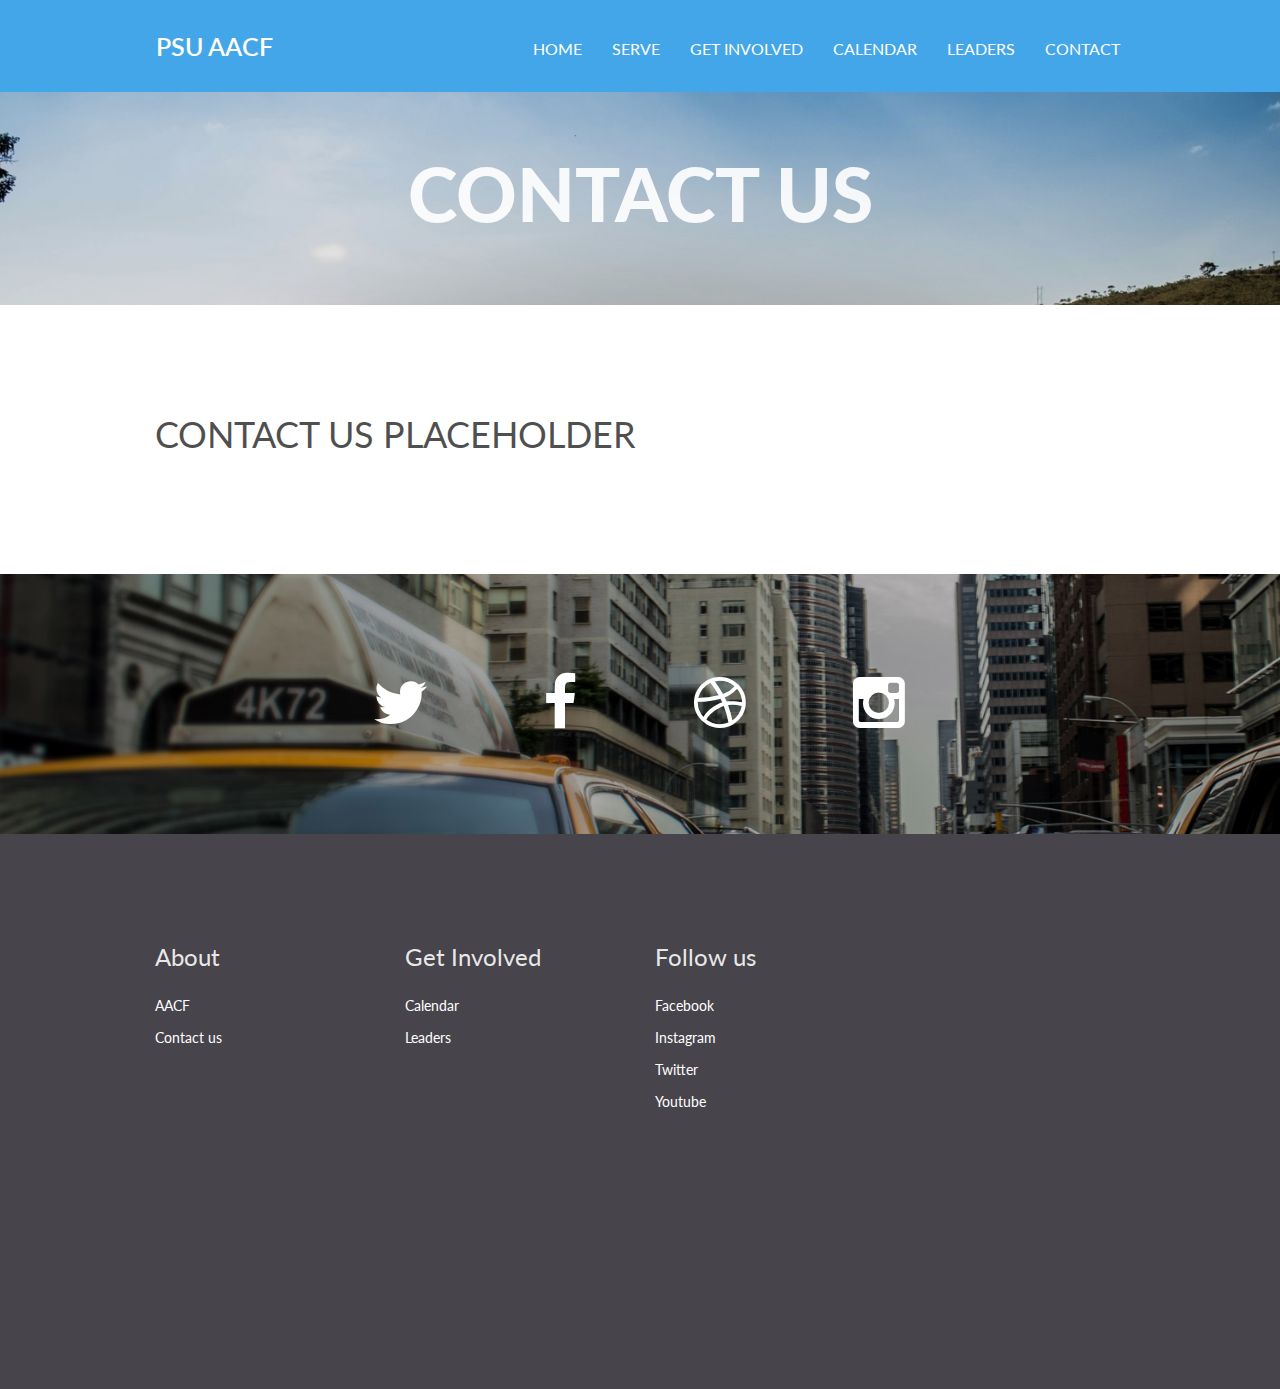
<file: contact.html>
<!doctype html>
<html>
<head>
    <meta charset="utf-8">
    <meta name="keywords" content="">
    <meta name="description" content="PSU Asian American Christian Fellowship, part of the Epic Cru Movement">
    <link rel="shortcut icon" type="image/png" href="favicon.png" />
    <meta name="viewport" content="width=device-width, initial-scale=1, user-scalable=0">
    <link rel="stylesheet" type="text/css" href="./css/bootstrap.css">
    <link rel="stylesheet" id="ppstyle" type="text/css" href="style.css">
    <link rel='stylesheet' href='./css/animate.css' /><link rel='stylesheet' href='./css/font-awesome.min.css'/><link href='http://fonts.googleapis.com/css?family=Lato:100,300,400,700,900&subset=latin,latin-ext' rel='stylesheet' type='text/css'>
    <script src="./js/jquery-2.1.0.min.js"></script>
    <script src="./js/bootstrap.js"></script>
    <script src="./js/blocs.js"></script>
    
    <title>CONTACT - PSU AACF</title>
</head>
<body>
<!-- Main container -->
<div class="page-container">
    <!-- Navigation Bloc --><div id="b-nav" class="bloc-container">
	<div id="bloc-nav" class="d-mode">
		<div class="bloc bgc-celestial-blue d-bloc" id="nav-bloc">
			<div class="container bloc-sm">
				<nav class="navbar row">
					<div class="navbar-header">
						<a class="navbar-brand" href="index.html">PSU AACF</a>
						<button id="nav-toggle" type="button" class="ui-navbar-toggle navbar-toggle" data-toggle="collapse" data-target=".navbar-1">
							<span class="sr-only">Toggle navigation</span><span class="icon-bar"></span><span class="icon-bar"></span><span class="icon-bar"></span>
						</button>
					</div>
					<div class="collapse navbar-collapse navbar-1">
						<ul class="site-navigation nav navbar-nav">
							<li>
								<a href="index.html">HOME</a>
							</li>
							<li>
								<a href="serve.html">SERVE</a>
							</li>
							<li>
								<a href="get-involved.html">GET INVOLVED</a>
							</li>
							<li>
								<a href="calendar.html">CALENDAR</a>
							</li>
							<li>
								<a href="leaders.html">LEADERS</a>
							</li>
							<li>
								<a href="contact.html">CONTACT</a>
							</li>
						</ul>
					</div>
				</nav>
			</div>
		</div>
	</div>
</div><!-- Navigation Bloc END --><!-- bloc-17 --><div class="bloc bgc-white bg-tracks d-bloc b-parallax" id="bloc-17">
	<div class="container bloc-md">
		<div class="row animated zoomIn">
			<div class="col-sm-12">
				<h1 class="mg-md text-center ">
					CONTACT US
				</h1>
			</div>
		</div>
	</div>
</div><!-- bloc-17 END --><!-- bloc-18 --><div class="bloc l-bloc bgc-white" id="bloc-18">
	<div class="container bloc-lg">
		<div class="row">
			<div class="col-sm-12">
				<h1 class="mg-md">
					CONTACT US PLACEHOLDER
				</h1>
			</div>
		</div>
	</div>
</div><!-- bloc-18 END --><!-- bloc-19 --><div class="bloc bgc-white bg-newyork d-bloc" id="bloc-19">
	<div class="container bloc-lg">
		<div class="row">
			<div class="col-xs-12 col-md-8 col-md-offset-2">
				<div class="col-sm-3 text-center">
					<a class="social-lg" href="#"><span class="fa fa-twitter icon-lg"></span></a>
				</div>
				<div class="col-sm-3 text-center">
					<a class="social-lg" href="#"><span class="fa fa-facebook icon-lg"></span></a>
				</div>
				<div class="col-sm-3 text-center">
					<a class="social-lg" href="#"><span class="fa fa-dribbble icon-lg"></span></a>
				</div>
				<div class="col-sm-3 text-center">
					<a class="social-lg" href="#"><span class="fa fa-instagram icon-lg"></span></a>
				</div>
			</div>
		</div>
	</div>
</div><!-- bloc-19 END --><!-- Footer - bloc-20 --><div class="bloc bgc-outer-space d-bloc" id="bloc-20">
	<div class="container bloc-lg">
		<div class="row">
			<div class="col-sm-3">
				<h3 class="mg-md">
					About
				</h3><a href="serve.html" class="a-btn a-block">AACF</a><a href="contact.html" class="a-btn a-block">Contact us</a>
			</div>
			<div class="col-sm-3">
				<h3 class="mg-md">
					Get Involved
				</h3><a href="calendar.html" class="a-btn a-block">Calendar</a><a href="leaders.html" class="a-btn a-block">Leaders</a>
			</div>
			<div class="col-sm-3">
				<h3 class="mg-md">
					Follow us
				</h3><a href="index.html" class="a-btn a-block">Facebook</a><a href="index.html" class="a-btn a-block">Instagram</a><a href="index.html" class="a-btn a-block">Twitter</a><a href="index.html" class="a-btn a-block">Youtube</a>
			</div>
			<div class="col-sm-3">
				<span class="empty-column"></span>
			</div>
		</div>
	</div>
</div><!-- Footer - bloc-20 END -->
</div>
<!-- Main container END -->

</body>
    
<!-- Google Analytics -->

<!-- Google Analytics END -->

</html>
</file>
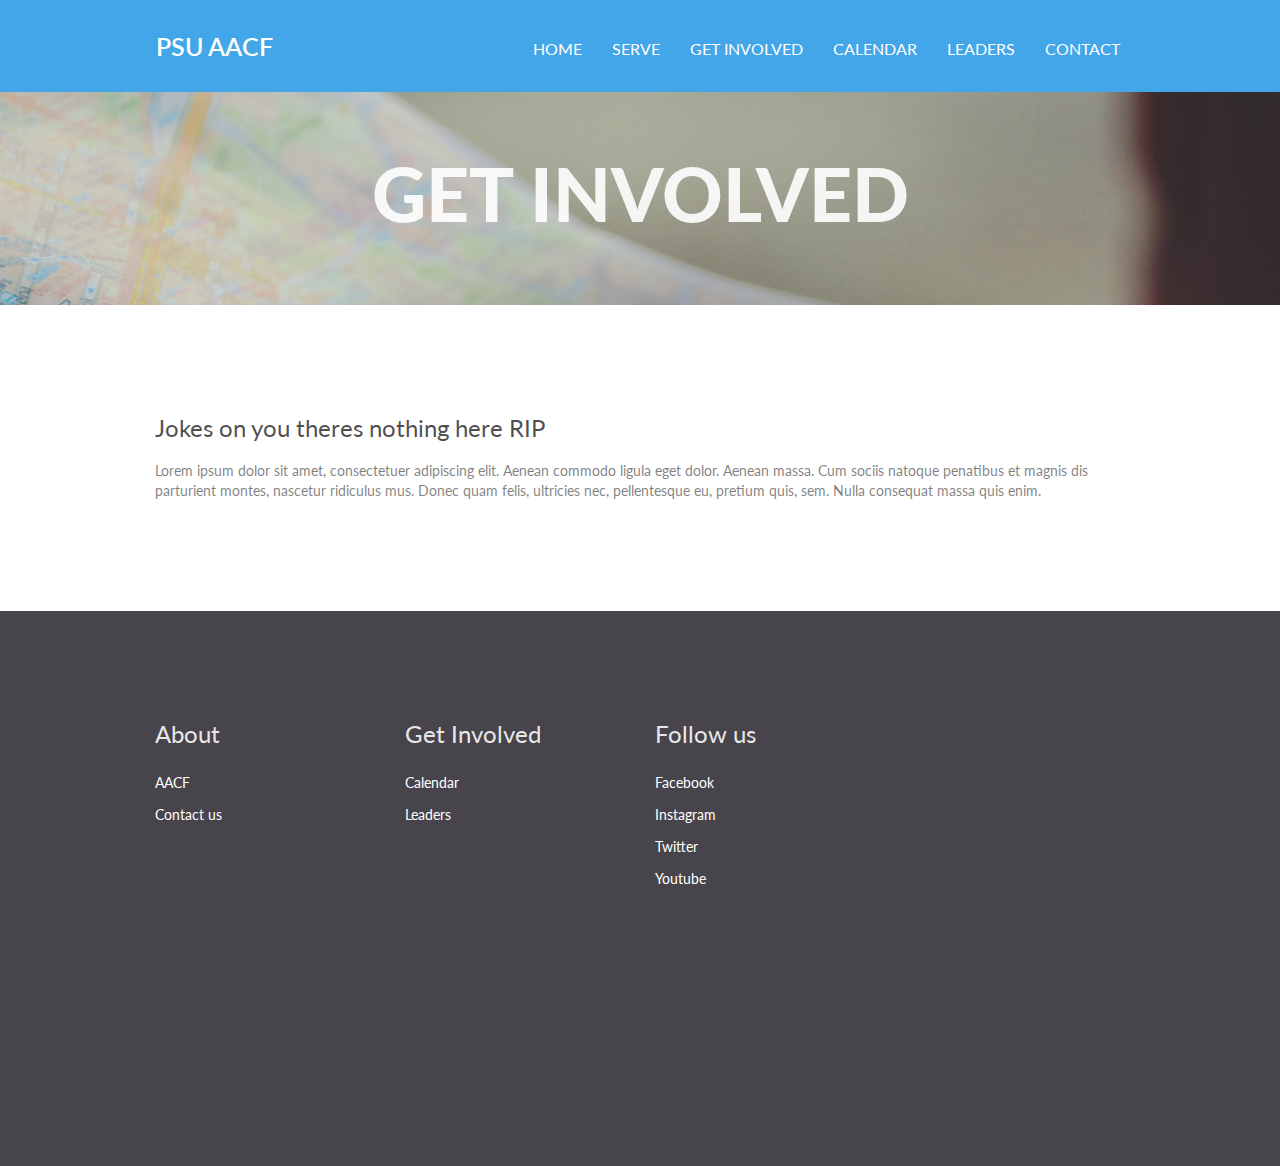
<file: get-involved.html>
<!doctype html>
<html>
<head>
    <meta charset="utf-8">
    <meta name="keywords" content="">
    <meta name="description" content="PSU Asian American Christian Fellowship, part of the Epic Cru Movement">
    <link rel="shortcut icon" type="image/png" href="favicon.png" />
    <meta name="viewport" content="width=device-width, initial-scale=1, user-scalable=0">
    <link rel="stylesheet" type="text/css" href="./css/bootstrap.css">
    <link rel="stylesheet" id="ppstyle" type="text/css" href="style.css">
    <link rel='stylesheet' href='./css/animate.css' /><link rel='stylesheet' href='./css/font-awesome.min.css'/><link href='http://fonts.googleapis.com/css?family=Lato:100,300,400,700,900&subset=latin,latin-ext' rel='stylesheet' type='text/css'>
    <script src="./js/jquery-2.1.0.min.js"></script>
    <script src="./js/bootstrap.js"></script>
    <script src="./js/blocs.js"></script>
    
    <title>GET INVOLVED - PSU AACF</title>
</head>
<body>
<!-- Main container -->
<div class="page-container">
    <!-- Navigation Bloc --><div id="b-nav" class="bloc-container">
	<div id="bloc-nav" class="d-mode">
		<div class="bloc bgc-celestial-blue d-bloc" id="nav-bloc">
			<div class="container bloc-sm">
				<nav class="navbar row">
					<div class="navbar-header">
						<a class="navbar-brand" href="index.html">PSU AACF</a>
						<button id="nav-toggle" type="button" class="ui-navbar-toggle navbar-toggle" data-toggle="collapse" data-target=".navbar-1">
							<span class="sr-only">Toggle navigation</span><span class="icon-bar"></span><span class="icon-bar"></span><span class="icon-bar"></span>
						</button>
					</div>
					<div class="collapse navbar-collapse navbar-1">
						<ul class="site-navigation nav navbar-nav">
							<li>
								<a href="index.html">HOME</a>
							</li>
							<li>
								<a href="serve.html">SERVE</a>
							</li>
							<li>
								<a href="get-involved.html">GET INVOLVED</a>
							</li>
							<li>
								<a href="calendar.html">CALENDAR</a>
							</li>
							<li>
								<a href="leaders.html">LEADERS</a>
							</li>
							<li>
								<a href="contact.html">CONTACT</a>
							</li>
						</ul>
					</div>
				</nav>
			</div>
		</div>
	</div>
</div><!-- Navigation Bloc END --><!-- bloc-9 --><div class="bloc bgc-white b-parallax bg-map d-bloc" id="bloc-9">
	<div class="container bloc-md">
		<div class="row">
			<div class="col-sm-12">
				<h1 class="mg-md text-center  animated zoomIn">
					GET INVOLVED
				</h1>
			</div>
		</div>
	</div>
</div><!-- bloc-9 END --><!-- bloc-10 --><div class="bloc l-bloc bgc-white" id="bloc-10">
	<div class="container bloc-lg">
		<div class="row">
			<div class="col-sm-12">
				<h3 class="mg-md">
					Jokes on you theres nothing here RIP
				</h3>
				<p>
					Lorem ipsum dolor sit amet, consectetuer adipiscing elit. Aenean commodo ligula eget dolor. Aenean massa. Cum sociis natoque penatibus et magnis dis parturient montes, nascetur ridiculus mus. Donec quam felis, ultricies nec, pellentesque eu, pretium quis, sem. Nulla consequat massa quis enim.
				</p>
			</div>
		</div>
	</div>
</div><!-- bloc-10 END --><!-- Footer - bloc-20 --><div class="bloc bgc-outer-space d-bloc" id="bloc-20">
	<div class="container bloc-lg">
		<div class="row">
			<div class="col-sm-3">
				<h3 class="mg-md">
					About
				</h3><a href="serve.html" class="a-btn a-block">AACF</a><a href="contact.html" class="a-btn a-block">Contact us</a>
			</div>
			<div class="col-sm-3">
				<h3 class="mg-md">
					Get Involved
				</h3><a href="calendar.html" class="a-btn a-block">Calendar</a><a href="leaders.html" class="a-btn a-block">Leaders</a>
			</div>
			<div class="col-sm-3">
				<h3 class="mg-md">
					Follow us
				</h3><a href="index.html" class="a-btn a-block">Facebook</a><a href="index.html" class="a-btn a-block">Instagram</a><a href="index.html" class="a-btn a-block">Twitter</a><a href="index.html" class="a-btn a-block">Youtube</a>
			</div>
			<div class="col-sm-3">
				<span class="empty-column"></span>
			</div>
		</div>
	</div>
</div><!-- Footer - bloc-20 END -->
</div>
<!-- Main container END -->

</body>
    
<!-- Google Analytics -->

<!-- Google Analytics END -->

</html>
</file>
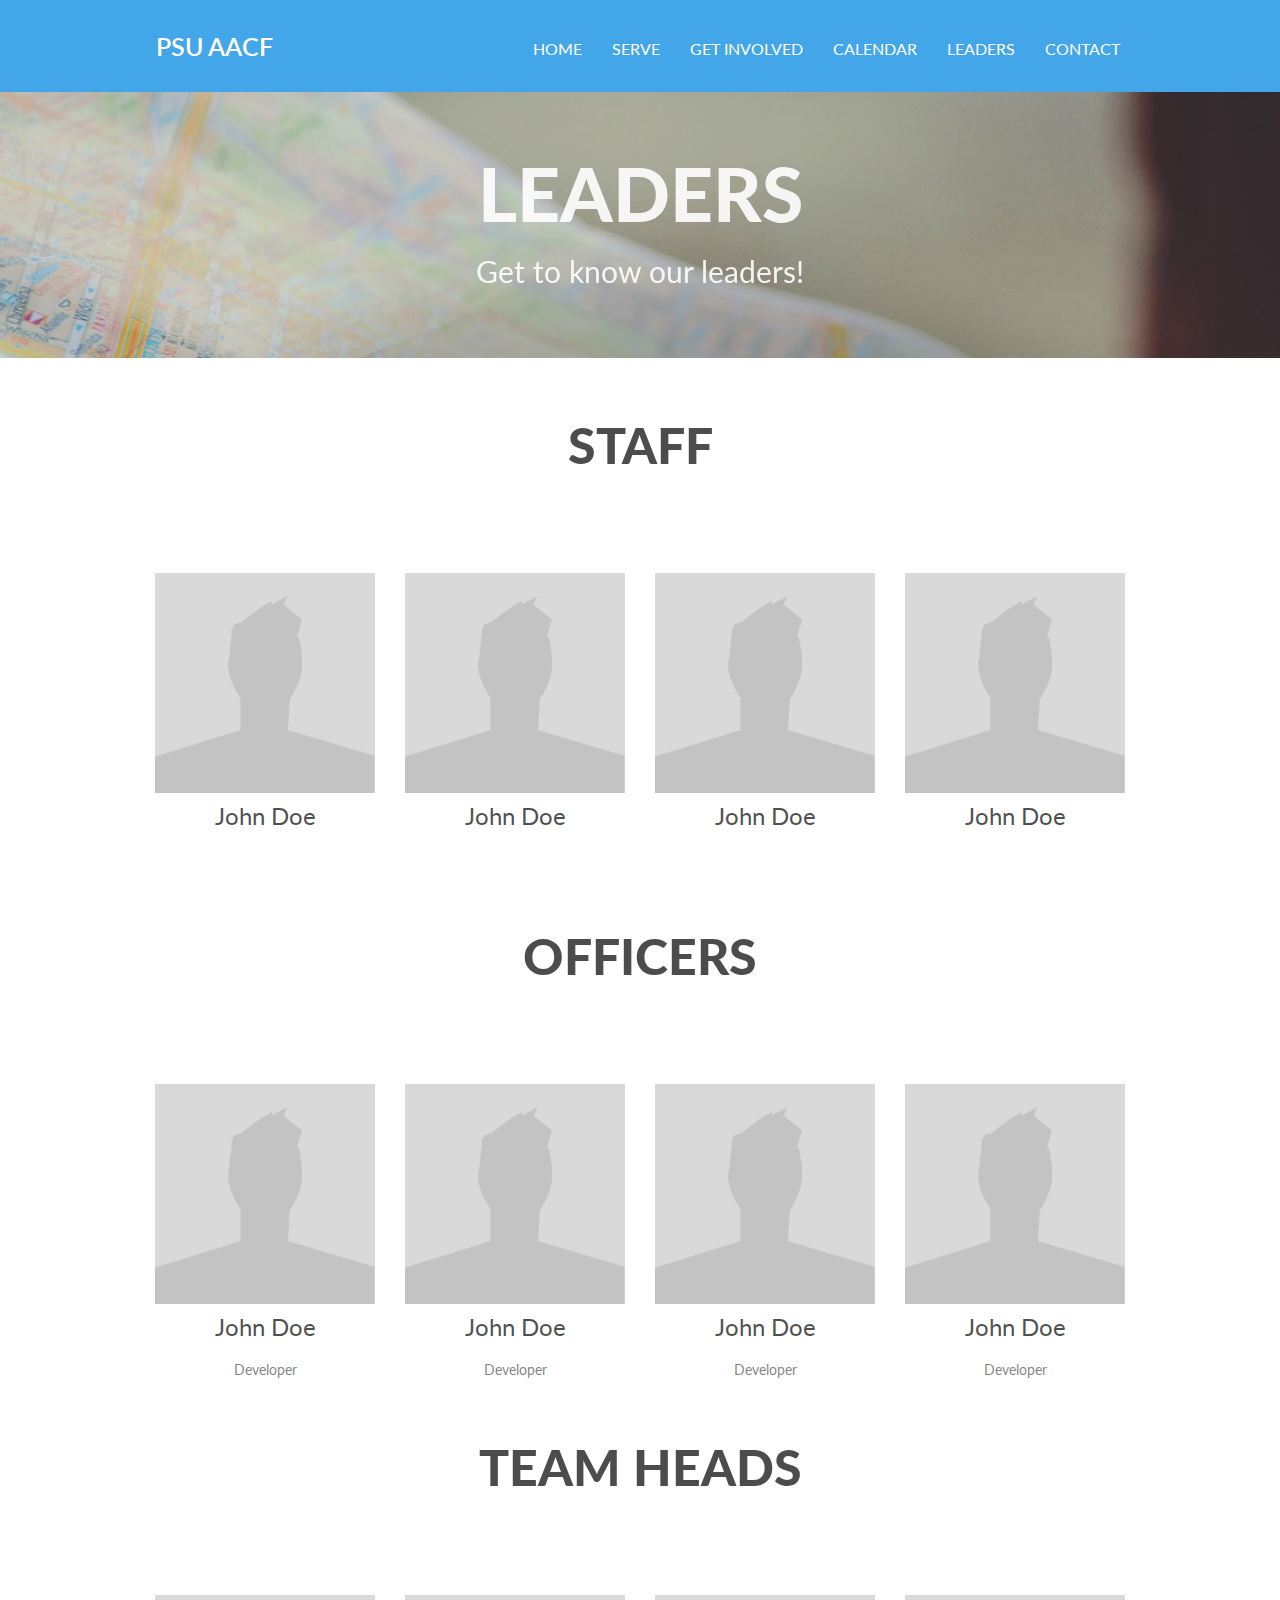
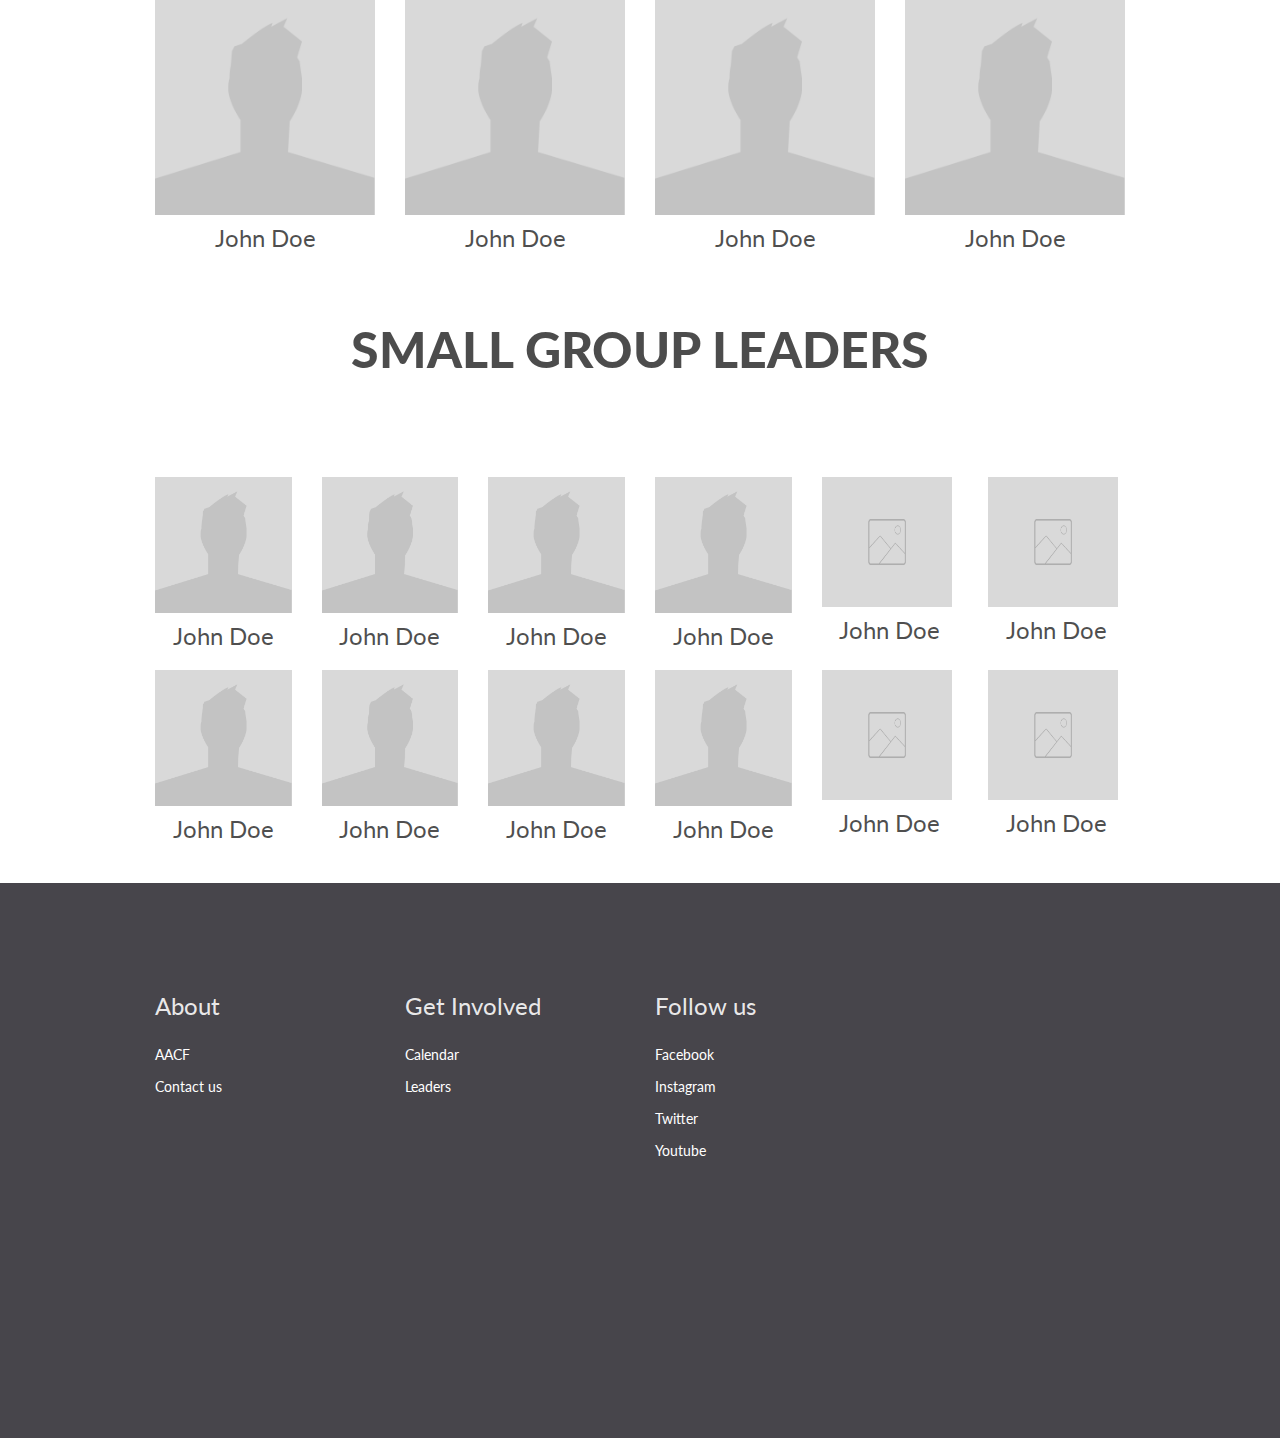
<file: leaders.html>
<!doctype html>
<html>
<head>
    <meta charset="utf-8">
    <meta name="keywords" content="">
    <meta name="description" content="PSU Asian American Christian Fellowship, part of the Epic Cru Movement">
    <link rel="shortcut icon" type="image/png" href="favicon.png" />
    <meta name="viewport" content="width=device-width, initial-scale=1, user-scalable=0">
    <link rel="stylesheet" type="text/css" href="./css/bootstrap.css">
    <link rel="stylesheet" id="ppstyle" type="text/css" href="style.css">
    <link rel='stylesheet' href='./css/animate.css' /><link rel='stylesheet' href='./css/font-awesome.min.css'/><link href='http://fonts.googleapis.com/css?family=Lato:100,300,400,700,900&subset=latin,latin-ext' rel='stylesheet' type='text/css'>
    <script src="./js/jquery-2.1.0.min.js"></script>
    <script src="./js/bootstrap.js"></script>
    <script src="./js/blocs.js"></script>
    
    <title>LEADERS - PSU AACF</title>
</head>
<body>
<!-- Main container -->
<div class="page-container">
    <!-- Navigation Bloc --><div id="b-nav" class="bloc-container">
	<div id="bloc-nav" class="d-mode">
		<div class="bloc bgc-celestial-blue d-bloc" id="nav-bloc">
			<div class="container bloc-sm">
				<nav class="navbar row">
					<div class="navbar-header">
						<a class="navbar-brand" href="index.html">PSU AACF</a>
						<button id="nav-toggle" type="button" class="ui-navbar-toggle navbar-toggle" data-toggle="collapse" data-target=".navbar-1">
							<span class="sr-only">Toggle navigation</span><span class="icon-bar"></span><span class="icon-bar"></span><span class="icon-bar"></span>
						</button>
					</div>
					<div class="collapse navbar-collapse navbar-1">
						<ul class="site-navigation nav navbar-nav">
							<li>
								<a href="index.html">HOME</a>
							</li>
							<li>
								<a href="serve.html">SERVE</a>
							</li>
							<li>
								<a href="get-involved.html">GET INVOLVED</a>
							</li>
							<li>
								<a href="calendar.html">CALENDAR</a>
							</li>
							<li>
								<a href="leaders.html">LEADERS</a>
							</li>
							<li>
								<a href="contact.html">CONTACT</a>
							</li>
						</ul>
					</div>
				</nav>
			</div>
		</div>
	</div>
</div><!-- Navigation Bloc END --><!-- bloc-12 --><div class="bloc bgc-white bg-map d-bloc b-parallax" id="bloc-12">
	<div class="container bloc-md">
		<div class="row animated zoomIn">
			<div class="col-sm-12">
				<h1 class="mg-md  text-center">
					LEADERS
				</h1>
				<h2 class="mg-md text-center">
					Get to know our leaders!
				</h2>
			</div>
		</div>
	</div>
</div><!-- bloc-12 END --><!-- bloc-13 --><div class="bloc l-bloc bgc-white" id="bloc-13">
	<div class="container bloc-md">
		<div class="row">
			<div class="col-sm-12">
				<h2 class="text-center mg-md ">
					STAFF
				</h2>
			</div>
		</div>
		<div class="row voffset-lg">
			<div class="col-sm-3">
				<img src="img/placeholder-user.png" class="img-responsive" />
				<h3 class="text-center mg-md">
					John Doe
				</h3>
			</div>
			<div class="col-sm-3">
				<img src="img/placeholder-user.png" class="img-responsive" />
				<h3 class="text-center mg-md">
					John Doe
				</h3>
			</div>
			<div class="col-sm-3">
				<img src="img/placeholder-user.png" class="img-responsive" />
				<h3 class="text-center mg-md">
					John Doe
				</h3>
			</div>
			<div class="col-sm-3">
				<img src="img/placeholder-user.png" class="img-responsive" />
				<h3 class="text-center mg-md">
					John Doe
				</h3>
			</div>
		</div>
	</div>
</div><!-- bloc-13 END --><!-- bloc-14 --><div class="bloc l-bloc bgc-white" id="bloc-14">
	<div class="container bloc-sm">
		<div class="row">
			<div class="col-sm-12">
				<h2 class="text-center mg-md ">
					OFFICERS
				</h2>
			</div>
		</div>
		<div class="row voffset-lg">
			<div class="col-sm-3">
				<img src="img/placeholder-user.png" class="img-responsive" />
				<h3 class="text-center mg-md">
					John Doe
				</h3>
				<p class="text-center">
					Developer
				</p>
			</div>
			<div class="col-sm-3">
				<img src="img/placeholder-user.png" class="img-responsive" />
				<h3 class="text-center mg-md">
					John Doe
				</h3>
				<p class="text-center">
					Developer
				</p>
			</div>
			<div class="col-sm-3">
				<img src="img/placeholder-user.png" class="img-responsive" />
				<h3 class="text-center mg-md">
					John Doe
				</h3>
				<p class="text-center">
					Developer
				</p>
			</div>
			<div class="col-sm-3">
				<img src="img/placeholder-user.png" class="img-responsive" />
				<h3 class="text-center mg-md">
					John Doe
				</h3>
				<p class="text-center">
					Developer
				</p>
			</div>
		</div>
	</div>
</div><!-- bloc-14 END --><!-- bloc-15 --><div class="bloc l-bloc bgc-white" id="bloc-15">
	<div class="container bloc-sm">
		<div class="row">
			<div class="col-sm-12">
				<h2 class="text-center mg-md ">
					TEAM HEADS
				</h2>
			</div>
		</div>
		<div class="row voffset-lg">
			<div class="col-sm-3">
				<img src="img/placeholder-user.png" class="img-responsive" />
				<h3 class="text-center mg-md">
					John Doe
				</h3>
			</div>
			<div class="col-sm-3">
				<img src="img/placeholder-user.png" class="img-responsive" />
				<h3 class="text-center mg-md">
					John Doe
				</h3>
			</div>
			<div class="col-sm-3">
				<img src="img/placeholder-user.png" class="img-responsive" />
				<h3 class="text-center mg-md">
					John Doe
				</h3>
			</div>
			<div class="col-sm-3">
				<img src="img/placeholder-user.png" class="img-responsive" />
				<h3 class="text-center mg-md">
					John Doe
				</h3>
			</div>
		</div>
	</div>
</div><!-- bloc-15 END --><!-- bloc-16 --><div class="bloc l-bloc bgc-white" id="bloc-16">
	<div class="container bloc-sm">
		<div class="row">
			<div class="col-sm-12">
				<h2 class="text-center mg-md ">
					SMALL GROUP LEADERS
				</h2>
			</div>
		</div>
		<div class="row voffset-lg">
			<div class="col-sm-2">
				<img src="img/placeholder-user.png" class="img-responsive" />
				<h3 class="text-center mg-md">
					John Doe
				</h3>
			</div>
			<div class="col-sm-2">
				<img src="img/placeholder-user.png" class="img-responsive" />
				<h3 class="text-center mg-md">
					John Doe
				</h3>
			</div>
			<div class="col-sm-2">
				<img src="img/placeholder-user.png" class="img-responsive" />
				<h3 class="text-center mg-md">
					John Doe
				</h3>
			</div>
			<div class="col-sm-2">
				<img src="img/placeholder-user.png" class="img-responsive" />
				<h3 class="text-center mg-md">
					John Doe
				</h3>
			</div>
			<div class="col-sm-2">
				<img src="img/placeholder-image.png" width="130" height="130" />
				<h3 class="mg-md text-center">
					John Doe
				</h3>
			</div>
			<div class="col-sm-2">
				<img src="img/placeholder-image.png" width="130" height="130" />
				<h3 class="mg-md text-center">
					John Doe
				</h3>
			</div>
		</div>
		<div class="row">
			<div class="col-sm-2">
				<img src="img/placeholder-user.png" class="img-responsive" />
				<h3 class="text-center mg-md">
					John Doe
				</h3>
			</div>
			<div class="col-sm-2">
				<img src="img/placeholder-user.png" class="img-responsive" />
				<h3 class="text-center mg-md">
					John Doe
				</h3>
			</div>
			<div class="col-sm-2">
				<img src="img/placeholder-user.png" class="img-responsive" />
				<h3 class="text-center mg-md">
					John Doe
				</h3>
			</div>
			<div class="col-sm-2">
				<img src="img/placeholder-user.png" class="img-responsive" />
				<h3 class="text-center mg-md">
					John Doe
				</h3>
			</div>
			<div class="col-sm-2">
				<img src="img/placeholder-image.png" height="130" width="130" />
				<h3 class="mg-md text-center">
					John Doe
				</h3>
			</div>
			<div class="col-sm-2">
				<img src="img/placeholder-image.png" height="130" width="130" />
				<h3 class="mg-md text-center">
					John Doe
				</h3>
			</div>
		</div>
	</div>
</div><!-- bloc-16 END --><!-- Footer - bloc-20 --><div class="bloc bgc-outer-space d-bloc" id="bloc-20">
	<div class="container bloc-lg">
		<div class="row">
			<div class="col-sm-3">
				<h3 class="mg-md">
					About
				</h3><a href="serve.html" class="a-btn a-block">AACF</a><a href="contact.html" class="a-btn a-block">Contact us</a>
			</div>
			<div class="col-sm-3">
				<h3 class="mg-md">
					Get Involved
				</h3><a href="calendar.html" class="a-btn a-block">Calendar</a><a href="leaders.html" class="a-btn a-block">Leaders</a>
			</div>
			<div class="col-sm-3">
				<h3 class="mg-md">
					Follow us
				</h3><a href="index.html" class="a-btn a-block">Facebook</a><a href="index.html" class="a-btn a-block">Instagram</a><a href="index.html" class="a-btn a-block">Twitter</a><a href="index.html" class="a-btn a-block">Youtube</a>
			</div>
			<div class="col-sm-3">
				<span class="empty-column"></span>
			</div>
		</div>
	</div>
</div><!-- Footer - bloc-20 END -->
</div>
<!-- Main container END -->

</body>
    
<!-- Google Analytics -->

<!-- Google Analytics END -->

</html>
</file>
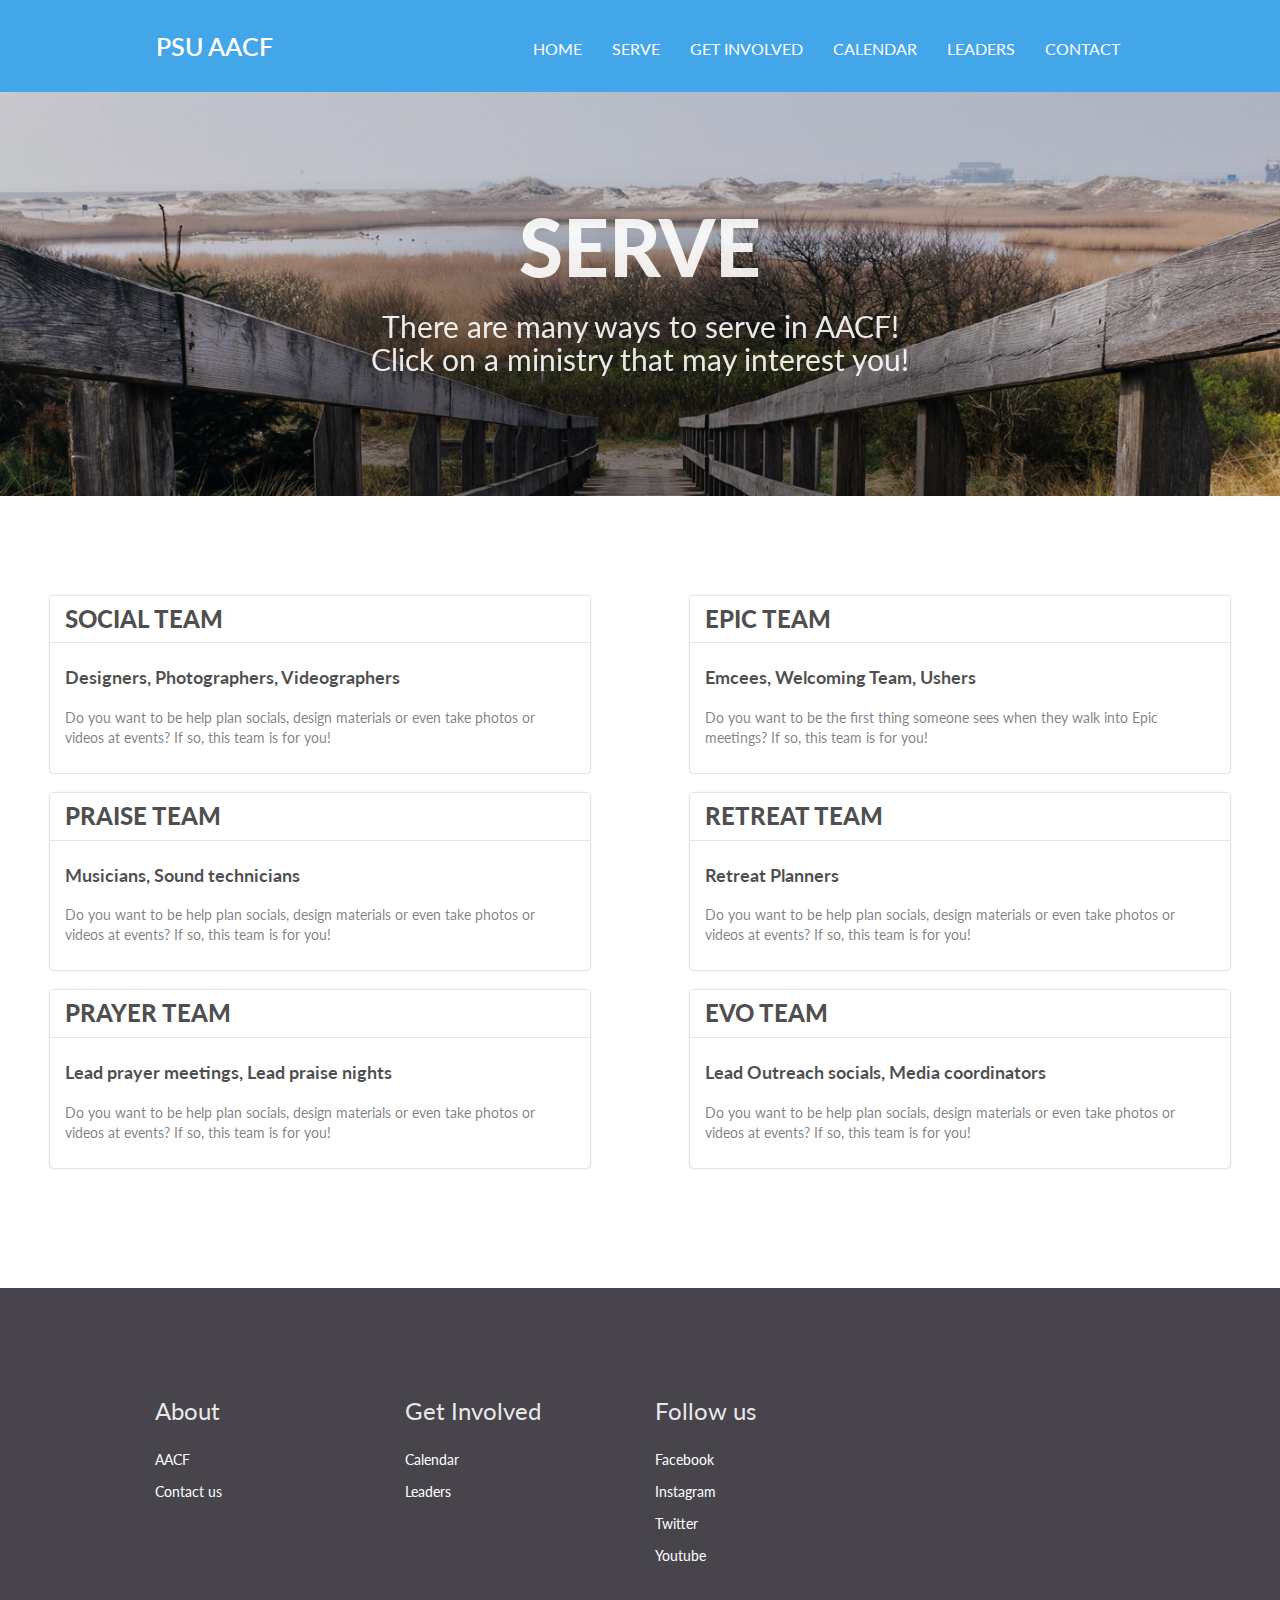
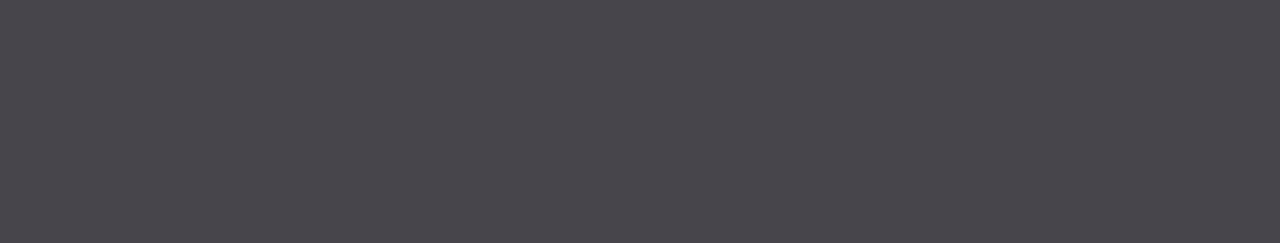
<file: serve.html>
<!doctype html>
<html>
<head>
    <meta charset="utf-8">
    <meta name="keywords" content="">
    <meta name="description" content="PSU Asian American Christian Fellowship, part of the Epic Cru Movement">
    <link rel="shortcut icon" type="image/png" href="favicon.png" />
    <meta name="viewport" content="width=device-width, initial-scale=1, user-scalable=0">
    <link rel="stylesheet" type="text/css" href="./css/bootstrap.css">
    <link rel="stylesheet" id="ppstyle" type="text/css" href="style.css">
    <link rel='stylesheet' href='./css/animate.css' /><link rel='stylesheet' href='./css/font-awesome.min.css'/><link href='http://fonts.googleapis.com/css?family=Lato:100,300,400,700,900&subset=latin,latin-ext' rel='stylesheet' type='text/css'>
    <script src="./js/jquery-2.1.0.min.js"></script>
    <script src="./js/bootstrap.js"></script>
    <script src="./js/blocs.js"></script>
    
    <title>Serve - PSU AACF</title>
</head>
<body>
<!-- Main container -->
<div class="page-container">
    <!-- Navigation Bloc --><div id="b-nav" class="bloc-container">
	<div id="bloc-nav" class="d-mode">
		<div class="bloc bgc-celestial-blue d-bloc" id="nav-bloc">
			<div class="container bloc-sm">
				<nav class="navbar row">
					<div class="navbar-header">
						<a class="navbar-brand" href="index.html">PSU AACF</a>
						<button id="nav-toggle" type="button" class="ui-navbar-toggle navbar-toggle" data-toggle="collapse" data-target=".navbar-1">
							<span class="sr-only">Toggle navigation</span><span class="icon-bar"></span><span class="icon-bar"></span><span class="icon-bar"></span>
						</button>
					</div>
					<div class="collapse navbar-collapse navbar-1">
						<ul class="site-navigation nav navbar-nav">
							<li>
								<a href="index.html">HOME</a>
							</li>
							<li>
								<a href="serve.html">SERVE</a>
							</li>
							<li>
								<a href="get-involved.html">GET INVOLVED</a>
							</li>
							<li>
								<a href="calendar.html">CALENDAR</a>
							</li>
							<li>
								<a href="leaders.html">LEADERS</a>
							</li>
							<li>
								<a href="contact.html">CONTACT</a>
							</li>
						</ul>
					</div>
				</nav>
			</div>
		</div>
	</div>
</div><!-- Navigation Bloc END --><!-- bloc-6 --><div class="bloc bgc-white b-parallax bg-walkway d-bloc" id="bloc-6">
	<div class="container bloc-lg">
		<div class="row animated zoomIn">
			<div class="col-sm-12">
				<h1 class="mg-md text-center ">
					SERVE
				</h1>
				<h2 class="mg-md text-center">
					There are many ways to serve in AACF!<br />Click on a ministry that may interest you!
				</h2>
			</div>
		</div>
	</div>
</div><!-- bloc-6 END --><!-- Bloc Group --><div class='bloc-group'><!-- bloc-7 --><div class="bloc l-bloc bgc-white bloc-tile-2" id="bloc-7">
	<div class="container bloc-lg">
		<div class="row">
			<div class="col-sm-12">
				<div class="panel">
					<div class="panel-heading">
						<h3 class="mg-clear ">
							SOCIAL TEAM
						</h3>
					</div>
					<div class="panel-body">
						<h4 class="mg-md ">
							Designers, Photographers, Videographers
						</h4>
						<p>
							Do you want to be help plan socials, design materials or even take photos or videos at events? If so, this team is for you!
						</p>
					</div>
				</div>
				<div class="panel">
					<div class="panel-heading">
						<h3 class="mg-clear ">
							PRAISE TEAM
						</h3>
					</div>
					<div class="panel-body">
						<h4 class="mg-md ">
							Musicians, Sound technicians
						</h4>
						<p>
							Do you want to be help plan socials, design materials or even take photos or videos at events? If so, this team is for you!
						</p>
					</div>
				</div>
				<div class="panel">
					<div class="panel-heading">
						<h3 class="mg-clear ">
							PRAYER TEAM
						</h3>
					</div>
					<div class="panel-body">
						<h4 class="mg-md ">
							Lead prayer meetings, Lead praise nights
						</h4>
						<p>
							Do you want to be help plan socials, design materials or even take photos or videos at events? If so, this team is for you!
						</p>
					</div>
				</div>
			</div>
		</div>
	</div>
</div><!-- bloc-7 END --><!-- bloc-8 --><div class="bloc l-bloc bgc-white bloc-tile-2" id="bloc-8">
	<div class="container bloc-lg">
		<div class="row">
			<div class="col-sm-12">
				<div class="panel">
					<div class="panel-heading">
						<h3 class="mg-clear ">
							EPIC TEAM
						</h3>
					</div>
					<div class="panel-body">
						<h4 class="mg-md ">
							Emcees, Welcoming Team, Ushers
						</h4>
						<p>
							Do you want to be the first thing someone sees when they walk into Epic meetings? If so, this team is for you!
						</p>
					</div>
				</div>
				<div class="panel">
					<div class="panel-heading">
						<h3 class="mg-clear ">
							RETREAT TEAM
						</h3>
					</div>
					<div class="panel-body">
						<h4 class="mg-md ">
							Retreat Planners
						</h4>
						<p>
							Do you want to be help plan socials, design materials or even take photos or videos at events? If so, this team is for you!
						</p>
					</div>
				</div>
				<div class="panel">
					<div class="panel-heading">
						<h3 class="mg-clear ">
							EVO TEAM
						</h3>
					</div>
					<div class="panel-body">
						<h4 class="mg-md ">
							Lead Outreach socials, Media coordinators
						</h4>
						<p>
							Do you want to be help plan socials, design materials or even take photos or videos at events? If so, this team is for you!
						</p>
					</div>
				</div>
			</div>
		</div>
	</div>
</div><!-- bloc-8 END --></div><!-- Bloc Group END --><!-- Footer - bloc-20 --><div class="bloc bgc-outer-space d-bloc" id="bloc-20">
	<div class="container bloc-lg">
		<div class="row">
			<div class="col-sm-3">
				<h3 class="mg-md">
					About
				</h3><a href="serve.html" class="a-btn a-block">AACF</a><a href="contact.html" class="a-btn a-block">Contact us</a>
			</div>
			<div class="col-sm-3">
				<h3 class="mg-md">
					Get Involved
				</h3><a href="calendar.html" class="a-btn a-block">Calendar</a><a href="leaders.html" class="a-btn a-block">Leaders</a>
			</div>
			<div class="col-sm-3">
				<h3 class="mg-md">
					Follow us
				</h3><a href="index.html" class="a-btn a-block">Facebook</a><a href="index.html" class="a-btn a-block">Instagram</a><a href="index.html" class="a-btn a-block">Twitter</a><a href="index.html" class="a-btn a-block">Youtube</a>
			</div>
			<div class="col-sm-3">
				<span class="empty-column"></span>
			</div>
		</div>
	</div>
</div><!-- Footer - bloc-20 END -->
</div>
<!-- Main container END -->

</body>
    
<!-- Google Analytics -->

<!-- Google Analytics END -->

</html>
</file>
<file: style.css>
/*-----------------------------------------------------------------------------------*/
/*	    AACF
/*      Built with Blocs
/*-----------------------------------------------------------------------------------*/

body{
	margin:0;
	padding:0;
    background:#FFF;
    overflow-x:hidden;
    -webkit-font-smoothing: antialiased;
    -moz-osx-font-smoothing: grayscale;
}
a:hover{text-decoration: none; cursor:pointer;}

a,button{outline: none!important;} /* Prevent ugly blue glow on chrome and safari */


a{
	color:#ffffff!important;
}

 a:hover{
	color:#cccccc!important;
	 text-decoration: none;
	 cursor:pointer;
}



/* Globals type styling */
 h1, h2, h3, h4, h5, h6, p, label, .btn, a{
	font-family:Lato;
	font-weight:400;
}


/* Site container width */

.container{
	max-width:970px;
}

/* = Blocs
-------------------------------------------------------------- */

.bloc{
	width:100%;
	clear:both;
	background: 50% 50% no-repeat;
	padding:0 50px;
	-webkit-background-size: cover;
	-moz-background-size: cover;
	-o-background-size: cover;
	background-size: cover;
	position:relative;
}
.bloc .container{
	padding-left:0;
	padding-right:0;
}


/* Sizes */

.bloc-lg{
	padding:100px 50px;
}
.bloc-md{
	padding:50px;
}
.bloc-sm{
	padding:20px 50px;
}


/* Group Styles */

.bloc-group{
	width:100%;
	display:table;
	table-layout: fixed;
}
.bloc-group .bloc{
	position:relative;
	display: table-cell;
	vertical-align: top;
}
.bloc-tile-2{
	width:50%;
}
.bloc-tile-3{
	width:33.33333333%;
}
.bloc-tile-4{
	width:25%;
}
.bloc-tile-2 .container, .bloc-tile-3 .container, .bloc-tile-4 .container{
	width:100%;
}


/* Background Styles */

.bg-center,.bg-l-edge,.bg-r-edge,.bg-t-edge,.bg-b-edge,.bg-tl-edge,.bg-bl-edge,.bg-tr-edge,.bg-br-edge,.bg-repeat{
	-webkit-background-size: auto!important;
	-moz-background-size: auto!important;
	-o-background-size: auto!important;
	background-size: auto!important;
}


/* Video Background Styles */

.video-bg-contianer, .bloc-video{
	position: absolute;
	top: 0;
	bottom: 0;
	left: 50%;
	right: -50%;
	overflow: hidden;
	transform: translateX(-50%);
	-webkit-transform:translateX(-50%);
}
.bloc-video{
	width: auto;
	height: auto;
	min-width: 100%;
	min-height: 100%;
	z-index: 0;
}


/* Background Effects */

.b-parallax{
	background-attachment:fixed;
}


/* Dark theme */

.d-bloc{
	color:rgba(255,255,255,.7);
}
.d-bloc button:hover{
	color:rgba(255,255,255,.9);
}
.d-bloc h1, .d-bloc h2, .d-bloc h3, .d-bloc h4,.d-bloc h5, .d-bloc h6, .d-bloc .ico{
	color:rgba(255,255,255,.9);
}
.d-bloc .icon-round,.d-bloc .icon-square,.d-bloc .icon-rounded,.d-bloc .icon-semi-rounded-a,.d-bloc .icon-semi-rounded-b{
	border-color:rgba(255,255,255,.9);
}
.d-bloc .divider-h span{
	border-color:rgba(255,255,255,.2);
}
.d-bloc a{
	color:rgba(255,255,255,.6);
}
.d-bloc a:hover{
	color:rgba(255,255,255,1);
}
.d-bloc .navbar-toggle .icon-bar{
	background:rgba(255,255,255,1);
}
.d-bloc .btn-wire,.d-bloc .btn-wire:hover{
	color:rgba(255,255,255,1);
	border-color:rgba(255,255,255,1);
}
.d-bloc .panel{
	color:rgba(0,0,0,.5);
}
.d-bloc .panel button:hover{
	color:rgba(0,0,0,.7);
}
.d-bloc .panel h1,.d-bloc .panel h2, .d-bloc .panel h3, .d-bloc .panel h4, .d-bloc .panel h5, .d-bloc .panel h6, .d-bloc .ico{
	color:rgba(0,0,0,.7);
}
.d-bloc .panel icon{
	border-color:rgba(0,0,0,.7);
}
.d-bloc .panel .divider-h span{
	border-color:rgba(0,0,0,.1);
}
.d-bloc .panel a{
	color:rgba(0,0,0,.6);
}
.d-bloc .panel a:hover{
	color:rgba(0,0,0,1);
}
.d-bloc .panel .btn-wire, .d-bloc .panel .btn-wire:hover{
	color:rgba(0,0,0,.7);
	border-color:rgba(0,0,0,.3);
}


/* Light theme */

.l-bloc{
	color:rgba(0,0,0,.5);
}
.l-bloc button:hover{
	color:rgba(0,0,0,.7);
}
.l-bloc h1,.l-bloc h2,.l-bloc h3,.l-bloc h4,.l-bloc h5, .l-bloc h6, .l-bloc .ico{
	color:rgba(0,0,0,.7);
}
.l-bloc .icon-round,.l-bloc .icon-square,.l-bloc .icon-rounded,.l-bloc .icon-semi-rounded-a,.l-bloc .icon-semi-rounded-b{
	border-color:rgba(0,0,0,.7);
}
.l-bloc .divider-h span{
	border-color:rgba(0,0,0,.1);
}
.l-bloc a{
	color:rgba(0,0,0,.6);
}
.l-bloc a:hover{
	color:rgba(0,0,0,1);
}
.l-bloc .navbar-toggle .icon-bar{
	color:rgba(0,0,0,.6);
}
.l-bloc .btn-wire, .l-bloc .btn-wire:hover{
	color:rgba(0,0,0,.7);
	border-color:rgba(0,0,0,.3);
}

/* Row Margin Offsets */

.voffset{
	margin-top:30px;
}
.voffset-lg{
	margin-top:80px;
}

/* Bloc text custom styling */

#bloc-0 h1{
	font-size: 50px;
	font-family: Lato;
	font-weight: 900;
}
#bloc-0 h3{
	font-size:30px;
}
#bloc-2 h1{
	font-family: Lato;
	font-weight: 900;
}
#bloc-2 p{
	font-family: Lato;
	font-weight: 400;
}
#bloc-3 h1{
	font-family: Lato;
	font-weight: 900;
}
#bloc-3 p{
	font-family: Lato;
	font-weight: 400;
}
#bloc-4 p{
	font-size: 14px;
}
#bloc-6 h1{
	font-family: Lato;
	font-weight: 900;
	font-size: 80px;
}
#bloc-7 h3{
	font-family: Lato;
	font-weight: 900;
}
#bloc-7 h4{
	font-family: Lato;
	font-weight: 700;
}
#bloc-7 p{
	font-family: Lato;
	font-weight: 400;
}
#bloc-8 h3{
	font-family: Lato;
	font-weight: 900;
}
#bloc-8 h4{
	font-family: Lato;
	font-weight: 700;
}
#bloc-9 h1{
	font-family: Lato;
	font-weight: 900;
	font-size: 75px;
}
#bloc-12 h1{
	font-family: Lato;
	font-weight: 900;
	font-size: 75px;
}
#bloc-13 h2{
	font-family: Lato;
	font-weight: 900;
	font-size: 50px;
}
#bloc-14 h2{
	font-family: Lato;
	font-weight: 900;
	font-size: 50px;
}
#bloc-15 h2{
	font-family: Lato;
	font-weight: 900;
	font-size: 50px;
}
#bloc-16 h2{
	font-family: Lato;
	font-weight: 900;
	font-size: 50px;
}
#bloc-17 h1{
	font-family: Lato;
	font-weight: 900;
	font-size: 75px;
}

/* = NavBar
-------------------------------------------------------------- */

.navbar{
	margin-bottom: 0;
	z-index:1;
}
.navbar-brand{
	height:auto;
	padding:15px 15px;
	font-size:25px!important;
	font-weight:normal;
	font-weight:600;
}
.navbar-brand img{
	max-height: 200px;
	margin: 0 5px 0 0;
	display:inline;
}
.navbar-brand{
	padding: 15px 15px;
}
.navbar .nav{
	padding-top: 2px;
	margin-right: -16px;
	float:right;
	z-index:1;
}
.nav > li{
	float:left;
	margin-top:4px;
	font-size:16px;
}
.navbar-nav .open .dropdown-menu > li > a{
	text-align: inherit;
}
.nav > li a:hover, .nav > li a:focus{
	background:transparent;
}
.navbar-toggle{
	margin: 10px 10px 0 0;
	border: 0px;
}
.navbar-toggle:hover{
	background:transparent!important;
}
.navbar-toggle .icon-bar{
	background-color: rgba(0,0,0,.5);
	width: 26px;
}
 /* Inverted navbar */

.nav-invert .navbar .nav{
	float:left;
}
.nav-invert .navbar-header, .nav-invert .navbar-brand{
	float:right;
}
@media (min-width: 768px){
	.site-navigation{
		position:absolute;
		top:50%;
		right:20px;
		transform:translate(0, -50%);
		-webkit-transform:translateY(-50%);
	}
	.nav-invert .site-navigation{
		left:20px;
		right:0;
	}
	.nav-center{
		text-align:center;
	}
	.nav-center .navbar-header{
		width:100%;
	}
	.nav-center .navbar-header, .nav-center .navbar-brand, .nav-center .nav > li{
		float: none;
		display:inline-block;
	}
	.nav-center .site-navigation{
		position:relative;
		width:100%;
		margin-top:20px;
	}
}
.nav > li > .dropdown a{
	background: none!important;
	display: block;
	padding: 14px 15px;
}

nav .caret{
	margin: 0 5px;
}

/* = Hero
-------------------------------------------------------------- */

.hero{
	padding-top:0;
}
.hero-nav{
	position:absolute;
	margin: 0 auto;
	top:0;
	left:0;
	right:0;
}
.v-center{
	position: relative;
	height: inherit;
}
.v-center .vc-content{
	position:relative;
	top:50%;
	transform:translateY(-50%);
	-webkit-transform:translateY(-50%);
}
.hero .btn-dwn{
	width: 58px;
	height: 58px;
	line-height: 58px;
	margin: 0 0 0 -29px;
	padding: 0;
	border-radius: 50%;
	text-align: center;
	font-size: 18px;
	color: rgba(255,255,255,.8);
	background: rgba(0,0,0,.6);
	position: absolute;
	left: 50%;
	bottom: 60px;
	border:0;
}
.hero .btn-dwn:hover{
	color: rgba(255,255,255,1);
}

/* = Bric adjustment margins
-------------------------------------------------------------- */

.mg-clear{
	margin:0;
}
.mg-md{
	margin-top:10px;
	margin-bottom:20px;
}
.mg-lg{
	margin-top:10px;
	margin-bottom:40px;
}

/* = Buttons
-------------------------------------------------------------- */

.btn{
	margin: 0 5px 5px 0;
}
.btn.pull-right{
	margin: 0 0 5px 5px;
}
.btn-d,.btn-d:hover,.btn-d:focus{
	color:#FFF!important;
	background:rgba(0,0,0,.3);
}

/* Prevent ugly blue glow on chrome and safari */
button{
	outline: none!important;
}

.btn-wire{
	background:transparent!important;
	border:2px solid transparent;
}
.btn-wire:hover{
	background:transparent!important;
	border:2px solid transparent;
}
.btn-xl{
	padding: 16px 40px;
	font-size: 28px;
}
.a-btn{
	padding: 6px 10px 6px 0;
	line-height: 1.42857143;
	display:inline-block;
}
.text-center .a-btn{
	padding: 6px 0;
}
.a-block{
	width:100%;
	text-align: left;
}
.dropdown a .caret{
	margin:0 0 0 5px}
/* = Icons
-------------------------------------------------------------- */
.icon-md{
	font-size:30px!important;
}
.icon-lg{
	font-size:60px!important;
}
.icon-round{
	margin:0 auto;
	border:2px solid transparent;
	border-radius: 50%;
	padding: 32px 30px 26px 30px;
	min-width:80px;
}
.icon-round,.icon-md,.icon-square.icon-md,.icon-rounded.icon-md{
	min-width: 92px;
}
.icon-round.icon-lg,.icon-square.icon-lg,.icon-rounded.icon-lg{
	min-width: 122px;
}
.icon-round.icon-xl,.icon-square.icon-xl,.icon-rounded.icon-xl{
	min-width: 162px;
}




/* = Panels
-------------------------------------------------------------- */
.panel{
	border:0!important;
	box-shadow: 0 0 2px rgba(0,0,0,.4);
}
.panel-heading, .panel-footer{
	background-color: inherit;
	border-color: rgba(0,0,0,.1)!important;
}
.panel-sq, .panel-sq .panel-heading, .panel-sq .panel-footer{
	border-radius:0;
}
.panel-rd{
	border-radius:30px;
}
.panel-rd .panel-heading{
	border-radius:29px 29px 0 0;
}
.panel-rd .panel-footer{
	border-radius:0 0 29px 29px;
}



/* Empty space fillers - Used on empty blocs to fill them out */

.empty-column,.empty-column.thin{
	width:100%;
	height:350px;
	display:inline-block;
}
.empty-column{
	height:350px;
}
.empty-column.thin{
	height:150px;
}
/* iFrame */

iframe{
	border:0;
}

/* = Custom Colour Styling
-------------------------------------------------------------- */

/* Background colour styles */

.bgc-celestial-blue{
	background-color:#43A6E8;
}
.bgc-white{
	background-color:#ffffff;
}
.bgc-outer-space{
	background-color:#47454B;
}
/* Button colour styles */

.btn-celestial-blue{
	background:#43A6E8;
	color:#FFFFFF!important;
}
.btn-celestial-blue:hover{
	background:#3685ba;
	color:#FFFFFF!important;
}

/* Bloc image backgrounds */

.bg-map{
	background-image:url('img/map.jpg');
}
.bg-tracks{
	background-image:url('img/tracks.jpg');
}
.bg-newyork{
	background-image:url('img/newyork.jpg');
}
.bg-city{
	background-image:url('img/city.jpg');
}
.bg-walkway{
	background-image:url('img/walkway.jpg');
}
.bg-camera-overlay{
	background-image:url('img/camera-overlay.png');
}



/* = Mobile adjustments 
-------------------------------------------------------------- */
@media (max-width: 1024px)
{
    .bloc{
        padding-left: 20px; 
        padding-right: 20px;  
    }
}
@media (max-width: 768px)
{
    .container{width:100%;}
    .b-parallax{background-attachment:scroll;}
    .page-container, #hero-bloc{overflow-x: hidden;position: relative;} /* Prevent unwanted side scroll on mobile */  
}
@media (max-width: 767px)
{
    .page-container{
        overflow-x: hidden;
        position:relative;
    }
    h1,h2,h3,h4,h5,h6,p{
        padding-left:10px!important; 
        padding-right:10px!important; 
    }
    #hero-bloc h1{
        font-size:40px;
    }
    #hero-bloc h2{
        font-size:34px;
    }
    #hero-bloc h3{
        font-size:25px;
    }
    .bloc{
        padding-left: 0; 
        padding-right: 0;  
        -webkit-background-size: auto 200%;
        -moz-background-size: auto 200%;
        -o-background-size: auto 200%;
        background-size: auto 200%;
    }
    .b-parallax{
        background-attachment:scroll;
    }
    
    .navbar .nav{
        padding-top: 0;
        border-top:1px solid rgba(0,0,0,.2);
        float:none!important;
    }
    .navbar.row{
        margin-left: 0;
        margin-right: 0;
    }
    .site-navigation{
	   position:inherit;
	   transform:none;
	   -webkit-transform:none;
	   -ms-transform:none;
    }  
    .nav > li{
        margin-top: 0;
        border-bottom:1px solid rgba(0,0,0,.1);
        background:rgba(0,0,0,.05);
        text-align: left;
        padding-left:15px;
        width:100%;
    }
    .nav > li:hover{
        background:rgba(0,0,0,.08);
    }
    #hero-bloc .navbar .nav{
        background:rgba(0,0,0,.8);
    }
    #hero-bloc .navbar .nav a{
        color:rgba(255,255,255,.6);
    }
    .hero{
        padding:50px 0;
    }
    .hero-nav{
        left:-1px;
        right:-1px;
    }
    .navbar-collapse{
        padding:0;
        overflow-x: hidden;
        -webkit-box-shadow: none;
        box-shadow: none;
    }
    .navbar-brand img{
        max-height: 40px;
        width:auto;
        margin: -10px 10px 0 0;    
    }
    .nav-invert .navbar-header{
        float: none;
        width:100%;
    }
    .nav-invert .navbar-toggle{
        float:left; 
    }
    .btn.pull-left, .btn.pull-right{
       float:none!important; 
    }
    .bloc-group .bloc{
         display:block;
         width:100%;
     }
    .bloc-tile-2 .container, .bloc-tile-3 .container, .bloc-tile-4 .container{
	   padding-left: 10px;
	   padding-right: 10px;
    }
    .bloc-xxl,.bloc-xl,.bloc-lg{
        padding: 40px 0;
    }
    .bloc-sm,.bloc-md{
        padding-left: 0; 
        padding-right: 0;
    }
    .a-block{
        padding:0 10px;
    }
    .btn-dwn{
       display:none; 
    }
    .voffset{
        margin-top:5px;
    }
    .voffset-md{
        margin-top:20px;
    }
    .voffset-lg{
        margin-top:30px;
    }
    form{
        padding:5px;
    }
    .close-lightbox{
        display:inline-block;
    }
    .col-xs-2, .col-sm-2, .col-md-2, .col-lg-2, .col-xs-3, .col-sm-3, .col-md-3, .col-lg-3, .col-xs-4, .col-sm-4, .col-md-4, .col-lg-4, .col-xs-5, .col-sm-5, .col-md-5, .col-lg-5, .col-xs-6, .col-sm-6, .col-md-6, .col-lg-6, .col-xs-7, .col-sm-7, .col-md-7, .col-lg-7, .col-xs-8, .col-sm-8, .col-md-8, .col-lg-8, .col-xs-9, .col-sm-9, .col-md-9, .col-lg-9, .col-xs-10, .col-sm-10, .col-md-10, .col-lg-10, .col-xs-11, .col-sm-11, .col-md-11, .col-lg-11, .col-xs-12, .col-sm-12, .col-md-12, .col-lg-12 {
        margin-top: 30px;
        margin-bottom: 30px;
    }
    .video-bg-contianer{
        display:none;
    }
}
</file>
